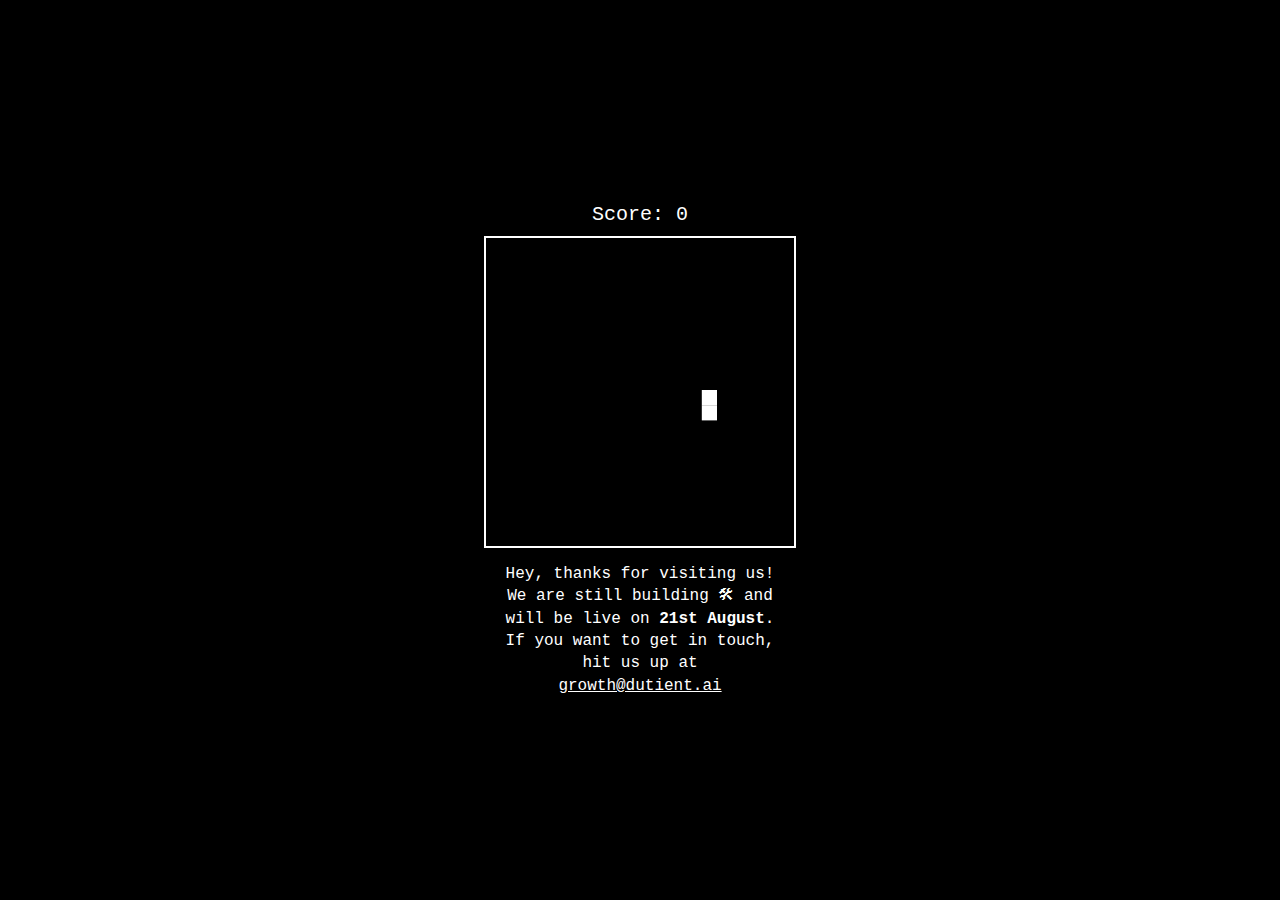
<file: index.html>
<!DOCTYPE html>
<html lang="en">
<head>
  <meta charset="UTF-8" />
  <meta name="viewport" content="width=device-width, initial-scale=1.0" />
  <title>Snake Game</title>

  <!-- ✅ CSS should be in the head -->
  <link rel="stylesheet" href="game.css" />
</head>
<body>
  <div id="container">
    <div id="score">Score: 0</div>
    <canvas id="gameCanvas"></canvas>

    <div id="overlay" style="display: none;">
      <div id="gameMessage">Game Over</div>
      <button onclick="restartGame()">Restart</button>
    </div>

    <div id="maintenance-msg">
      Hey, thanks for visiting us!<br>
      We are still building 🛠 and will be live on <strong>21st August</strong>.<br>
      If you want to get in touch, hit us up at<br>
      <a href="mailto:growth@dutient.ai" style="color: white; text-decoration: underline;">
        growth@dutient.ai
      </a>
    </div>
  </div>

  <!-- ✅ JS should be at the end of body -->
  <script src="game.js"></script>
</body>
</html>
</file>
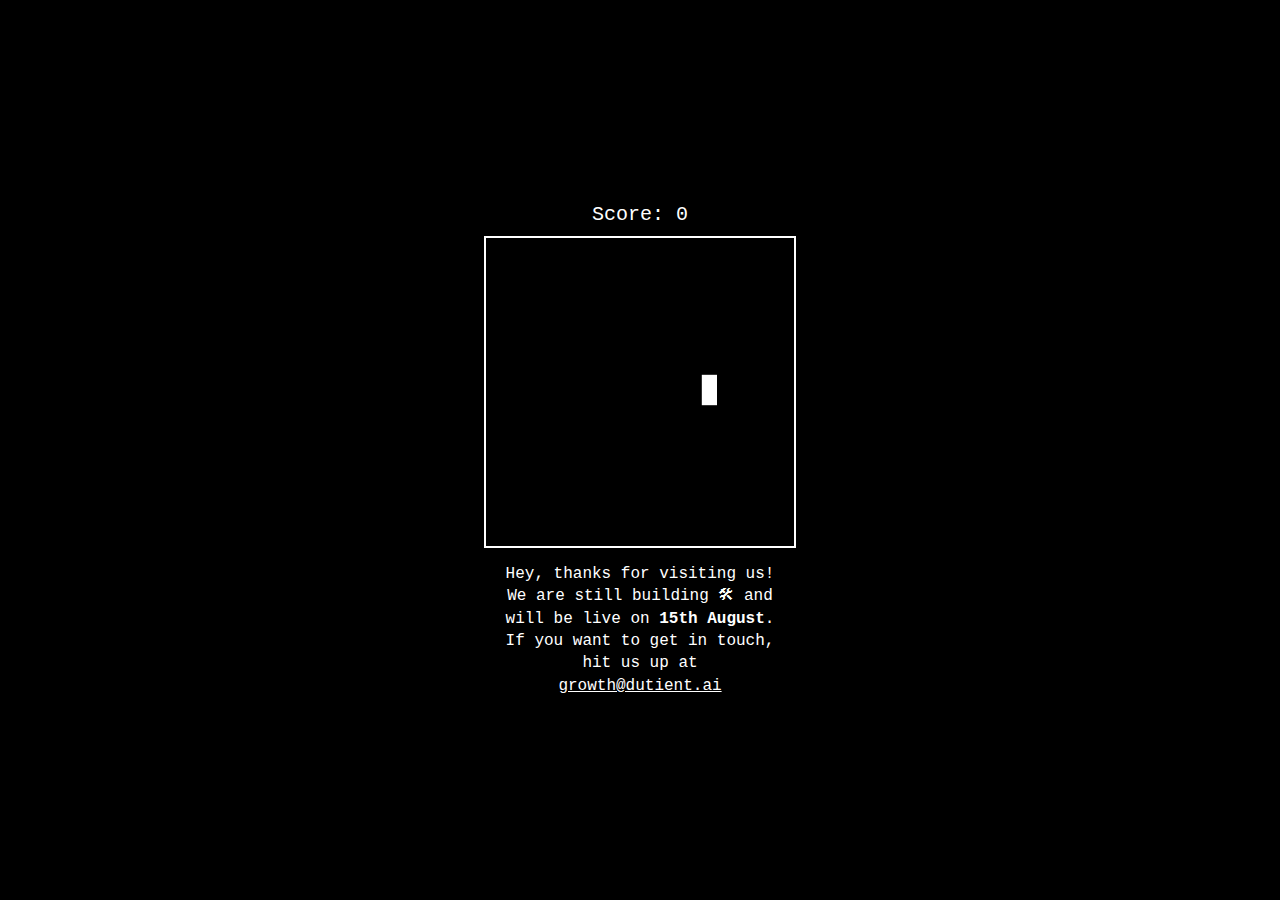
<file: game.html>
<!DOCTYPE html>
<html lang="en">
<head>
  <meta charset="UTF-8" />
  <meta name="viewport" content="width=device-width, initial-scale=1.0" />
  <title>Snake Game</title>

  <!-- ✅ CSS should be in the head -->
  <link rel="stylesheet" href="game.css" />
</head>
<body>
  <div id="container">
    <div id="score">Score: 0</div>
    <canvas id="gameCanvas"></canvas>

    <div id="overlay" style="display: none;">
      <div id="gameMessage">Game Over</div>
      <button onclick="restartGame()">Restart</button>
    </div>

    <div id="maintenance-msg">
      Hey, thanks for visiting us!<br>
      We are still building 🛠 and will be live on <strong>15th August</strong>.<br>
      If you want to get in touch, hit us up at<br>
      <a href="mailto:growth@dutient.ai" style="color: white; text-decoration: underline;">
        growth@dutient.ai
      </a>
    </div>
  </div>

  <!-- ✅ JS should be at the end of body -->
  <script src="game.js"></script>
</body>
</html>
</file>
<file: game.css>
#gameCanvas {
  background: #000;
  border: 2px solid white;
  width: 100%;
  max-width: 320px;
  aspect-ratio: 1;
  touch-action: none;
}

#overlay {
  position: absolute;
  top: 50%;
  left: 50%;
  transform: translate(-50%, -50%);
  background: rgba(0, 0, 0, 0.95);
  border: 2px solid white;
  padding: 20px;
  text-align: center;
  font-size: 18px;
  display: none;
  z-index: 10;
  color: white;
}

@media (max-width: 400px) {
  #gameCanvas {
    width: 280px;
    height: 280px;
  }

  #maintenance-msg {
    font-size: 14px;
    max-width: 260px;
  }
}

body {
  margin: 0;
  background: #000;
  color: #fff;
  font-family: "Courier New", monospace;
  display: flex;
  justify-content: center;
  align-items: center;
  height: 100vh;
  image-rendering: pixelated;
  text-align: center;
}
#container {
  display: flex;
  flex-direction: column;
  align-items: center;
  position: relative;
  max-width: 100vw;
}

#score {
  font-size: 20px;
  margin-bottom: 10px;
  color: white;
}
#maintenance-msg {
  margin-top: 15px;
  font-size: 16px;
  color: white;
  max-width: 300px;
  line-height: 1.4;
}
</file>
